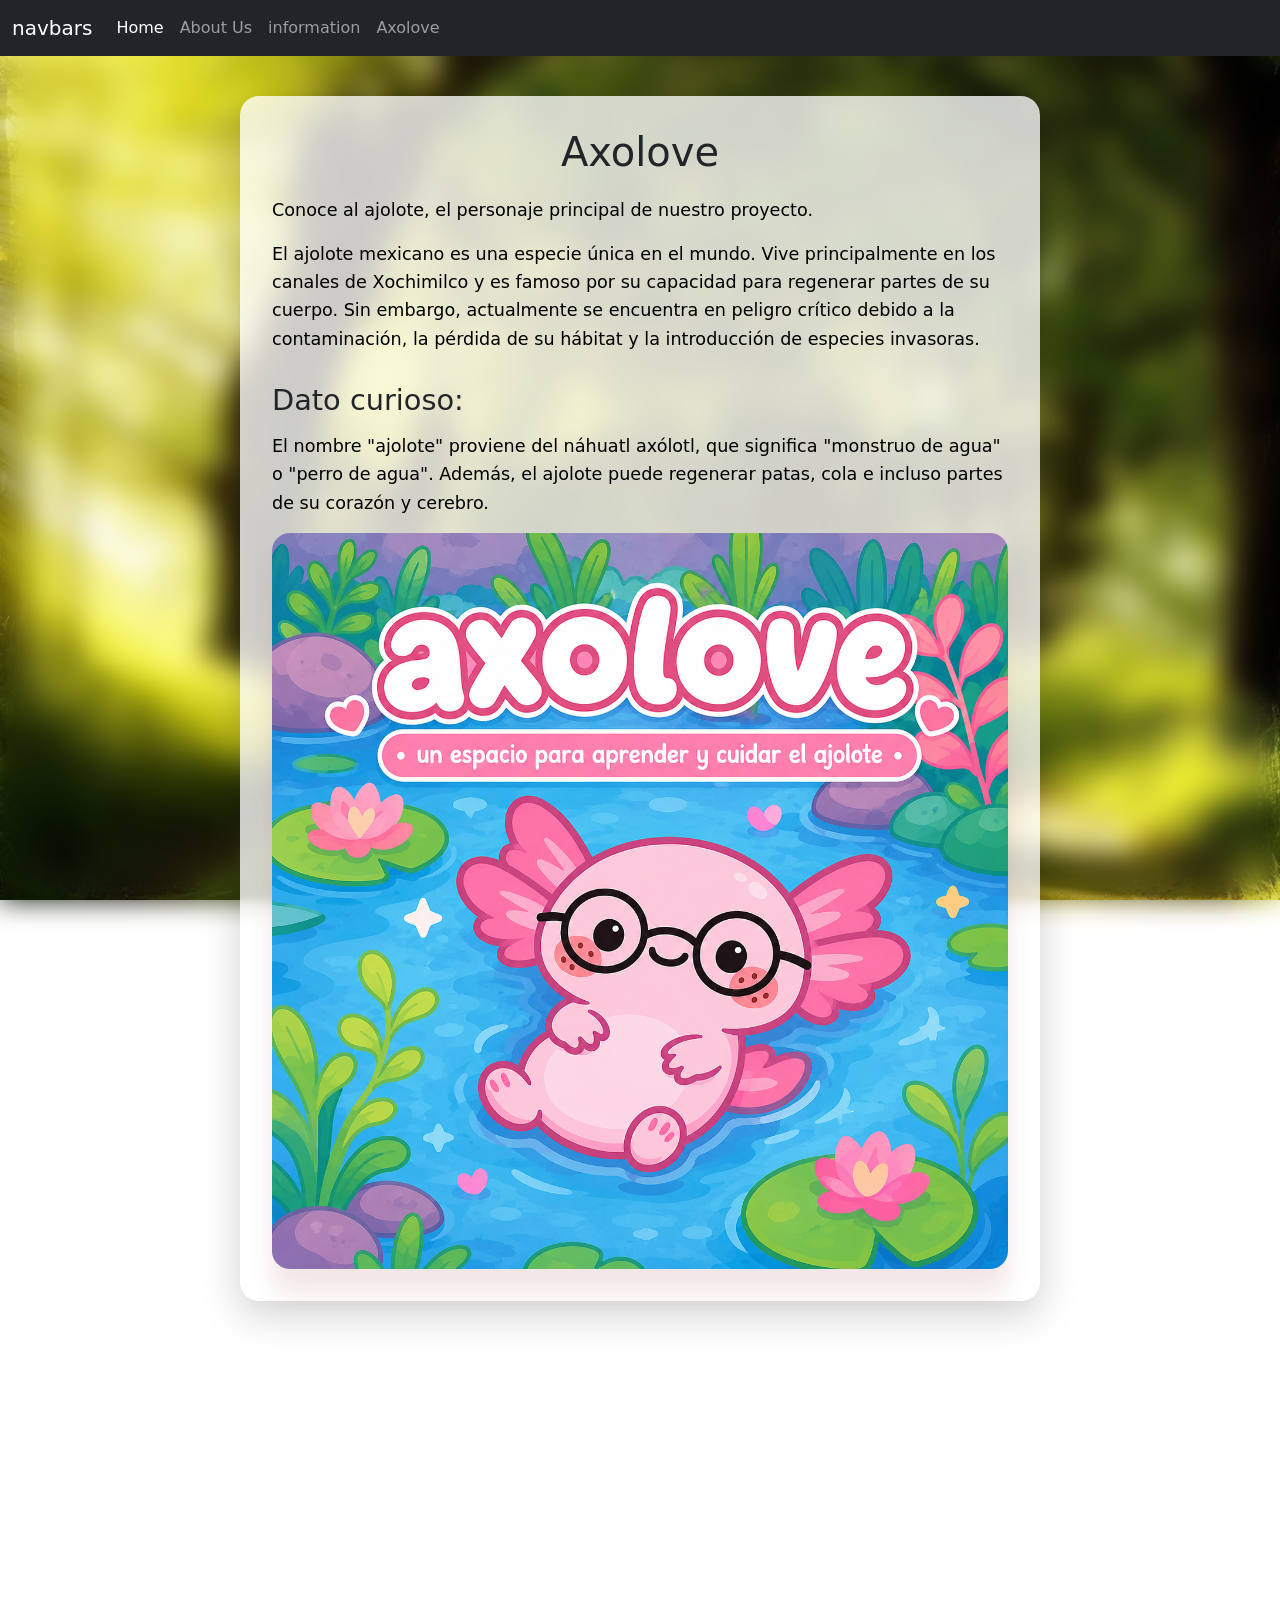
<file: index.html>
<!DOCTYPE html>
<html lang="en">

<head>
    <meta charset="UTF-8">
    <meta name="viewport" content="width=device-width, initial-scale=1.0">
    <link href="https://cdn.jsdelivr.net/npm/bootstrap@5.3.8/dist/css/bootstrap.min.css" rel="stylesheet"
        integrity="sha384-sRIl4kxILFvY47J16cr9ZwB07vP4J8+LH7qKQnuqkuIAvNWLzeN8tE5YBujZqJLB" crossorigin="anonymous">
    <script src="https://cdn.jsdelivr.net/npm/bootstrap@5.3.8/dist/js/bootstrap.bundle.min.js"
        integrity="sha384-FKyoEForCGlyvwx9Hj09JcYn3nv7wiPVlz7YYwJrWVcXK/BmnVDxM+D2scQbITxI"
        crossorigin="anonymous"></script>
    <title>home</title>
    <link rel="stylesheet" href="style/style.css">
</head>

<body>
    <nav class="navbar navbar-expand-lg navbar-dark bg-dark">
        <div class="container-fluid">
            <a class="navbar-brand" href="index.html">navbars</a>
            <button class="navbar-toggler" type="button" data-bs-toggle="collapse" data-bs-target="#navbarNav" aria-controls="navbarNav" aria-expanded="false" aria-label="Toggle navigation">
                <span class="navbar-toggler-icon"></span>
            </button>
            <div class="collapse navbar-collapse" id="navbarNav">
                <ul class="navbar-nav">
                    <li class="nav-item">
                        <a class="nav-link active" aria-current="page" href="index.html">Home</a>
                    </li>
                    <li class="nav-item">
                        <a class="nav-link" href="aboutUs/aboutUs.html">About Us</a>
                    </li>
                    <li class="nav-item">
                        <a class="nav-link" href="information/information.html">information</a>
                    </li>
                    <li class="nav-item">
                        <a class="nav-link" href="axolove/axolove.html">Axolove</a>
                    </li>
                </ul>
            </div>
        </div>
    </nav>
    <div class="container">
        <div class="content">
            <h1>Axolove</h1>
            <p>Conoce al ajolote, el personaje principal de nuestro proyecto.</p>
            <p>El ajolote mexicano es una especie única en el mundo. Vive principalmente en los canales de Xochimilco y es famoso por su capacidad para regenerar partes de su cuerpo. Sin embargo, actualmente se encuentra en peligro crítico debido a la contaminación, la pérdida de su hábitat y la introducción de especies invasoras.</p>
            <h2>Dato curioso:</h2>
            <p> El nombre "ajolote" proviene del náhuatl axólotl, que significa "monstruo de agua" o "perro de agua". Además, el ajolote puede regenerar patas, cola e incluso partes de su corazón y cerebro.</p>
            <div class="text-center">
                <img src="assets/axolove.png" alt="Ajolote" style="max-width: 800px; width: 100%; height: auto; border-radius: 18px; box-shadow: 0 24px 24px rgba(153, 50, 50, 0.12);">
            </div>
        </div>
    </div>
    <div class="container mt-4">
    </div>
</body>

</html>
</file>
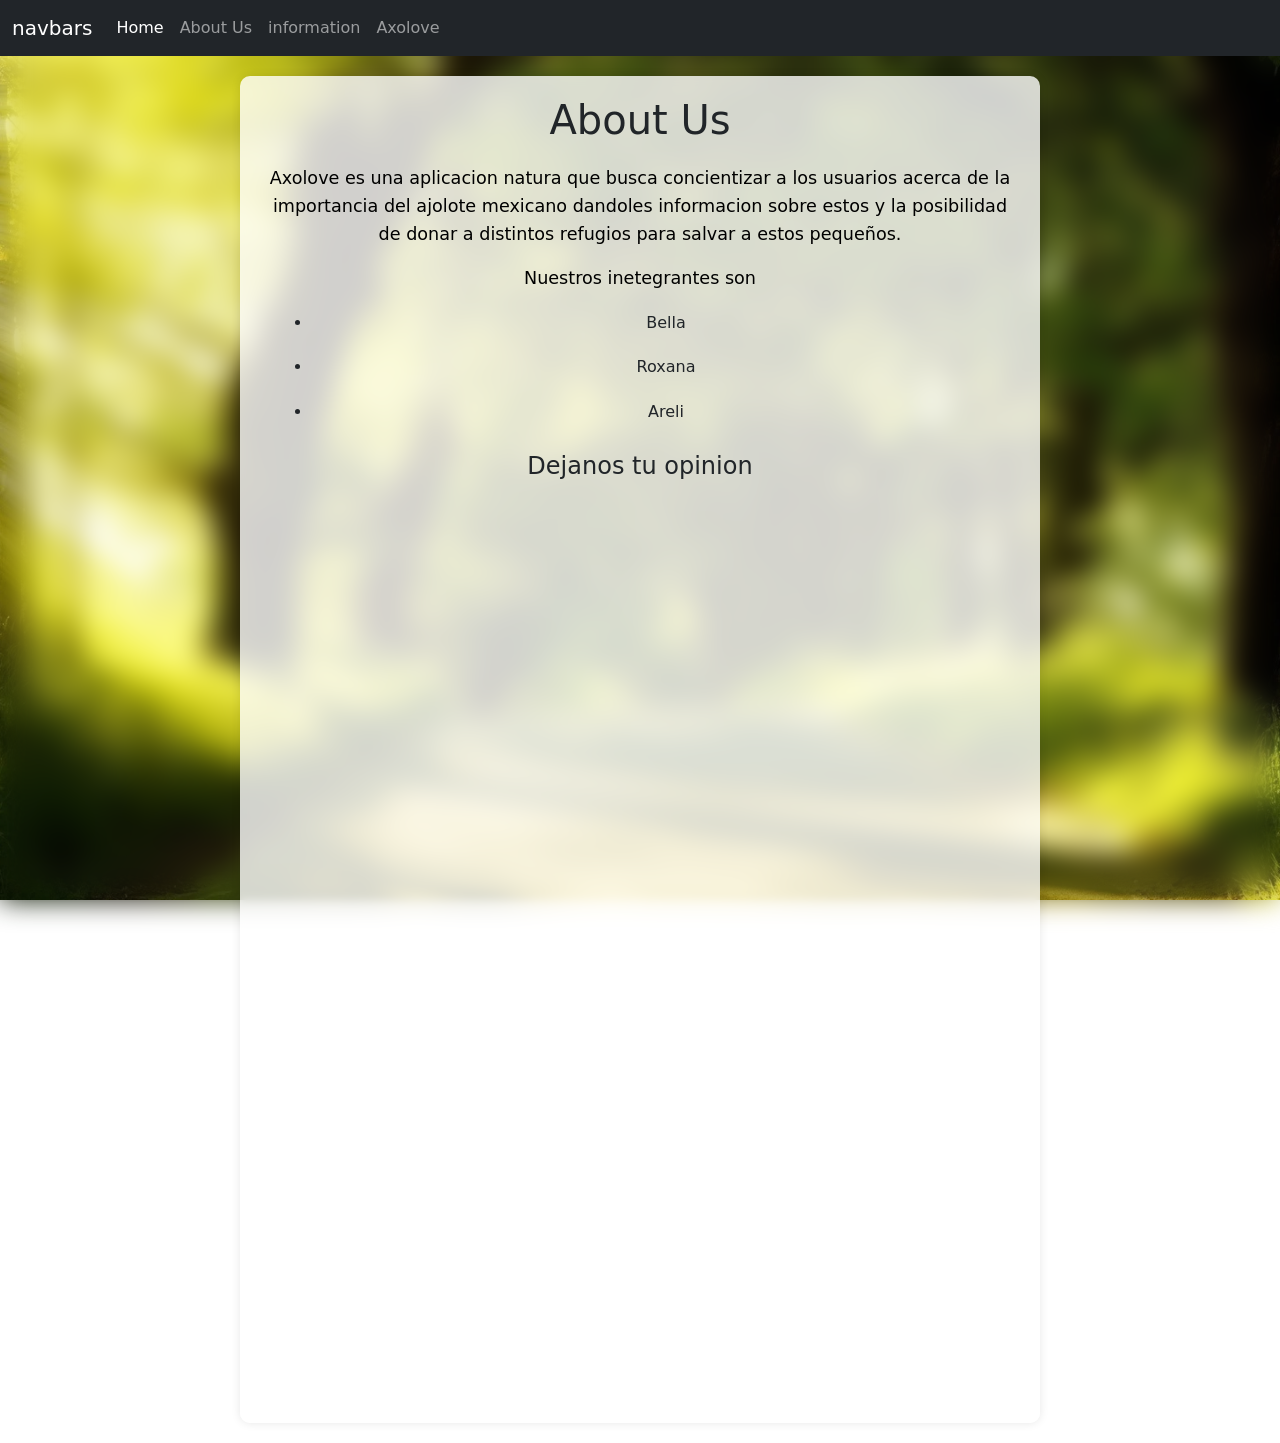
<file: aboutUs/aboutUs.html>
<!DOCTYPE html>
<html lang="en">

<head>
    <meta charset="UTF-8">
    <meta name="viewport" content="width=device-width, initial-scale=1.0">
<link href="https://cdn.jsdelivr.net/npm/bootstrap@5.3.8/dist/css/bootstrap.min.css" rel="stylesheet" integrity="sha384-sRIl4kxILFvY47J16cr9ZwB07vP4J8+LH7qKQnuqkuIAvNWLzeN8tE5YBujZqJLB" crossorigin="anonymous">
<script src="https://cdn.jsdelivr.net/npm/bootstrap@5.3.8/dist/js/bootstrap.bundle.min.js" integrity="sha384-FKyoEForCGlyvwx9Hj09JcYn3nv7wiPVlz7YYwJrWVcXK/BmnVDxM+D2scQbITxI" crossorigin="anonymous"></script>
    <title>Document</title>
    <link rel="stylesheet" href="../style/style.css">
    <link rel="stylesheet" href="aboutUs.css">
    <style>
        .form-embed { width: 100%; display: flex; justify-content: center; margin: 20px 0; }
        .form-embed .frame { width: 100%; max-width: 840px; box-sizing: border-box; }
        .form-embed iframe { width: 100%; height: 1200px; border: 1px solid #e6e6e6; border-radius: 8px; box-shadow: 0 8px 20px rgba(0,0,0,0.06); }
        .form-embed .caption { text-align: center; margin-top: 10px; font-size: 0.95rem; color: #666; }
        .form-embed .open-btn { display: inline-block; margin-top:8px; padding:8px 14px; background:#007bff; color:#fff; border-radius:6px; text-decoration:none; }
        @media (max-width: 600px) {
            /* Keep the embedded form visible on small screens and increase height for mobile scrolling */
            .form-embed iframe { height: 2200px; }
            .form-embed .frame { padding: 0 12px; }
            .form-embed .mobile-fallback { display: none; }
        }
    </style>
</head>

<body>
    <nav class="navbar navbar-expand-lg navbar-dark bg-dark">
        <div class="container-fluid">
            <a class="navbar-brand" href="../index.html">navbars</a>
            <button class="navbar-toggler" type="button" data-bs-toggle="collapse" data-bs-target="#navbarNav" aria-controls="navbarNav" aria-expanded="false" aria-label="Toggle navigation">
                <span class="navbar-toggler-icon"></span>
            </button>
            <div class="collapse navbar-collapse" id="navbarNav">
                <ul class="navbar-nav">
                    <li class="nav-item">
                        <a class="nav-link active" aria-current="page" href="../index.html">Home</a>
                    </li>
                    <li class="nav-item">
                        <a class="nav-link" href="../aboutUs/aboutUs.html">About Us</a>
                    </li>
                    <li class="nav-item">
                        <a class="nav-link" href="../information/information.html">information</a>
                    </li>
                    <li class="nav-item">
                        <a class="nav-link" href="../axolove/axolove.html">Axolove</a>
                    </li>
                </ul>
            </div>
        </div>
    </nav>

    <div class="container">
        <div class="content">
            <h1>About Us</h1>
            <p>Axolove es una aplicacion natura que busca concientizar a los usuarios acerca de la importancia del ajolote mexicano dandoles informacion sobre estos y la posibilidad de donar a distintos refugios para salvar a estos pequeños.</p>
            <p>Nuestros inetegrantes son </p>
            <ul>
                <li>Bella</li>
            </ul>
            <ul>
                <li>Roxana</li>
            </ul>
            <ul>
                <li>Areli</li>
            </ul>

            <h3>Dejanos tu opinion</h3>
            <div class="form-container" style="width:100%; max-width:100%; margin:0; padding:0;">
                <iframe
                    src="https://docs.google.com/forms/d/e/1FAIpQLSeNCncd8oBsH7WeC14UG6OMTIFz-6bNAXSebXuBi0vQ0NHb4Q/viewform?embedded=true"
                    style="width:100%; height:100vh; min-height:800px; border:0;"
                    frameborder="0" marginheight="0" marginwidth="0" loading="lazy">Loading…</iframe>
            </div>
        </div>
    </div>

</body>

</html>
</file>
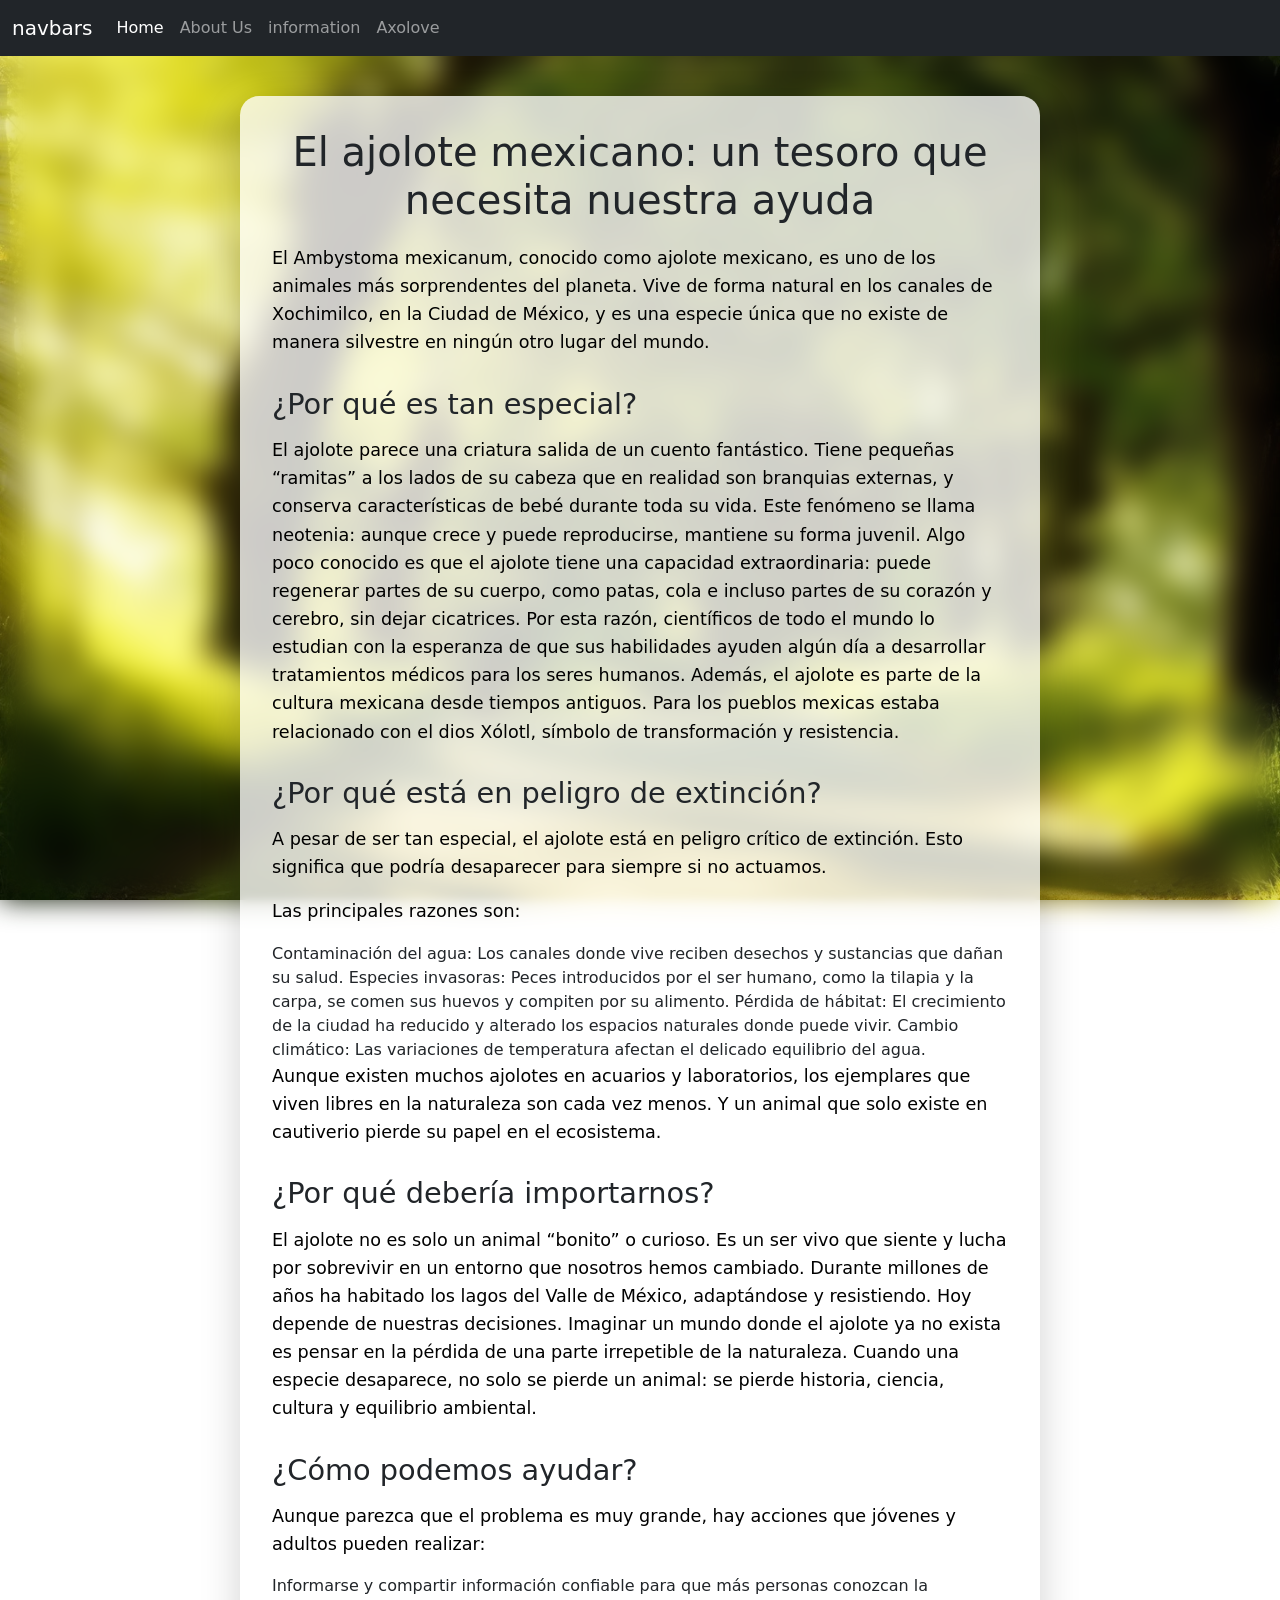
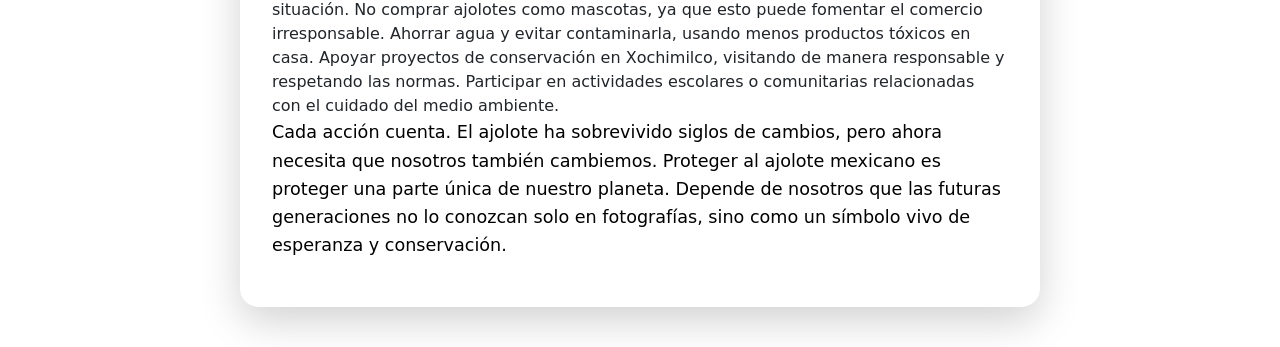
<file: information/information.html>
<!DOCTYPE html>
<html lang="en">

<head>
    <meta charset="UTF-8">
    <meta name="viewport" content="width=device-width, initial-scale=1.0">
    <link href="https://cdn.jsdelivr.net/npm/bootstrap@5.3.8/dist/css/bootstrap.min.css" rel="stylesheet"
        integrity="sha384-sRIl4kxILFvY47J16cr9ZwB07vP4J8+LH7qKQnuqkuIAvNWLzeN8tE5YBujZqJLB" crossorigin="anonymous">
    <script src="https://cdn.jsdelivr.net/npm/bootstrap@5.3.8/dist/js/bootstrap.bundle.min.js"
        integrity="sha384-FKyoEForCGlyvwx9Hj09JcYn3nv7wiPVlz7YYwJrWVcXK/BmnVDxM+D2scQbITxI"
        crossorigin="anonymous"></script>
    <title>Document</title>
    <link rel="stylesheet" href="../style/style.css">
</head>

<body>
    <nav class="navbar navbar-expand-lg navbar-dark bg-dark">
        <div class="container-fluid">
            <a class="navbar-brand" href="../index.html">navbars</a>
            <button class="navbar-toggler" type="button" data-bs-toggle="collapse" data-bs-target="#navbarNav" aria-controls="navbarNav" aria-expanded="false" aria-label="Toggle navigation">
                <span class="navbar-toggler-icon"></span>
            </button>
            <div class="collapse navbar-collapse" id="navbarNav">
                <ul class="navbar-nav">
                    <li class="nav-item">
                        <a class="nav-link active" aria-current="page" href="../index.html">Home</a>
                    </li>
                    <li class="nav-item">
                        <a class="nav-link" href="../aboutUs/aboutUs.html">About Us</a>
                    </li>
                    <li class="nav-item">
                        <a class="nav-link" href="../information/information.html">information</a>
                    </li>
                    <li class="nav-item">
                        <a class="nav-link" href="../axolove/axolove.html">Axolove</a>
                    </li>
                    
                </ul>
            </div>
        </div>
    </nav>

    <div class="container">
        <div class="content">
            <h1>El ajolote mexicano: un tesoro que necesita nuestra ayuda</h1>
            <p>El Ambystoma mexicanum, conocido como ajolote mexicano, es uno de los animales más sorprendentes del
                planeta. Vive de forma natural en los canales de Xochimilco, en la Ciudad de México, y es una especie
                única que no existe de manera silvestre en ningún otro lugar del mundo.</p>
            <h2>¿Por qué es tan especial?</h2>
            <p>El ajolote parece una criatura salida de un cuento fantástico. Tiene pequeñas “ramitas” a los lados de su
                cabeza que en realidad son branquias externas, y conserva características de bebé durante toda su vida.
                Este fenómeno se llama neotenia: aunque crece y puede reproducirse, mantiene su forma juvenil.
                Algo poco conocido es que el ajolote tiene una capacidad extraordinaria: puede regenerar partes de su
                cuerpo, como patas, cola e incluso partes de su corazón y cerebro, sin dejar cicatrices. Por esta razón,
                científicos de todo el mundo lo estudian con la esperanza de que sus habilidades ayuden algún día a
                desarrollar tratamientos médicos para los seres humanos.
                Además, el ajolote es parte de la cultura mexicana desde tiempos antiguos. Para los pueblos mexicas
                estaba relacionado con el dios Xólotl, símbolo de transformación y resistencia.</p>
            <h2>¿Por qué está en peligro de extinción?</h2>
            <p>A pesar de ser tan especial, el ajolote está en peligro crítico de extinción. Esto significa que podría
                desaparecer para siempre si no actuamos.</p>
            <p>Las principales razones son:</p>
            <il>Contaminación del agua: Los canales donde vive reciben desechos y sustancias que dañan su salud.</il>


            <il>Especies invasoras: Peces introducidos por el ser humano, como la tilapia y la carpa, se comen sus
                huevos y compiten por su alimento.</il>


            <il>Pérdida de hábitat: El crecimiento de la ciudad ha reducido y alterado los espacios naturales donde
                puede vivir.</il>


            <il>Cambio climático: Las variaciones de temperatura afectan el delicado equilibrio del agua.</il>


            <p>Aunque existen muchos ajolotes en acuarios y laboratorios, los ejemplares que viven libres en la
                naturaleza son cada vez menos. Y un animal que solo existe en cautiverio pierde su papel en el
                ecosistema.</p>
            <h2>¿Por qué debería importarnos?</h2>
            <p>El ajolote no es solo un animal “bonito” o curioso. Es un ser vivo que siente y lucha por sobrevivir en
                un entorno que nosotros hemos cambiado. Durante millones de años ha habitado los lagos del Valle de
                México, adaptándose y resistiendo. Hoy depende de nuestras decisiones.
                Imaginar un mundo donde el ajolote ya no exista es pensar en la pérdida de una parte irrepetible de la
                naturaleza. Cuando una especie desaparece, no solo se pierde un animal: se pierde historia, ciencia,
                cultura y equilibrio ambiental.</p>
            <h2>¿Cómo podemos ayudar?</h2>
            <p>Aunque parezca que el problema es muy grande, hay acciones que jóvenes y adultos pueden realizar:</p>
            <il>Informarse y compartir información confiable para que más personas conozcan la situación.


                No comprar ajolotes como mascotas, ya que esto puede fomentar el comercio irresponsable.


                Ahorrar agua y evitar contaminarla, usando menos productos tóxicos en casa.


                Apoyar proyectos de conservación en Xochimilco, visitando de manera responsable y respetando las normas.


                Participar en actividades escolares o comunitarias relacionadas con el cuidado del medio ambiente.</il>


            <p>Cada acción cuenta. El ajolote ha sobrevivido siglos de cambios, pero ahora necesita que nosotros también
                cambiemos.
                Proteger al ajolote mexicano es proteger una parte única de nuestro planeta. Depende de nosotros que las
                futuras generaciones no lo conozcan solo en fotografías, sino como un símbolo vivo de esperanza y
                conservación.</p>
        </div>
    </div>
</body>

</html>
</file>
<file: style/style.css>
body {
    margin: 0;
    padding: 0;
    position: relative;
    /* Background taken from information page */
    background: url("../assets/natural.webp") center/cover fixed no-repeat;
}

body::before {
    content: "";
    position: fixed;
    inset: 0;
    background: inherit;
    filter: blur(14px);
    z-index: -1;
}

.container {
    display: flex;
    justify-content: center;
    align-items: flex-start;
    min-height: 100vh;
    padding: 40px 20px;
}

.content {
    max-width: 800px;
    width: 100%;
    background: rgba(255, 255, 255, 0.78);
    backdrop-filter: blur(4px);
    padding: 2rem;
    border-radius: 1.2rem;
    box-shadow: 0 14px 40px rgba(0, 0, 0, 0.18);
}

.content h1 {
    font-size: 2.5em;
    margin-top: 0;
    margin-bottom: 20px;
    text-align: center;
}

.content h2 {
    font-size: 1.8em;
    margin-top: 30px;
    margin-bottom: 15px;
}

.content h3 {
    font-size: 1.5em;
    margin-top: 25px;
    margin-bottom: 15px;
}

.content p {
    font-size: 1.1em;
    line-height: 1.6;
    color: #000000;
}

.content ul {
    margin-left: 20px;
}

.content li {
    font-size: 1em;
    line-height: 1.8;
}

.content iframe {
    max-width: 100%;
    height: auto;
}
</file>
<file: aboutUs/aboutUs.css>
.container {
    display: flex;
    justify-content: center;
    align-items: center;
    min-height: 100vh;
    padding: 20px;
}


.content {
    text-align: center;
    max-width: 800px;
    background: rgba(255, 255, 255, 0.8);
    padding: 20px;
    border-radius: 10px;
    box-shadow: 0 0 10px rgba(0, 0, 0, 0.1);
}

.content h1 {
    font-size: 2.5em;
    margin-bottom: 20px;
}

.content p {
    font-size: 1.1em;
    line-height: 1.6;
    color: #000000;
}
</file>
